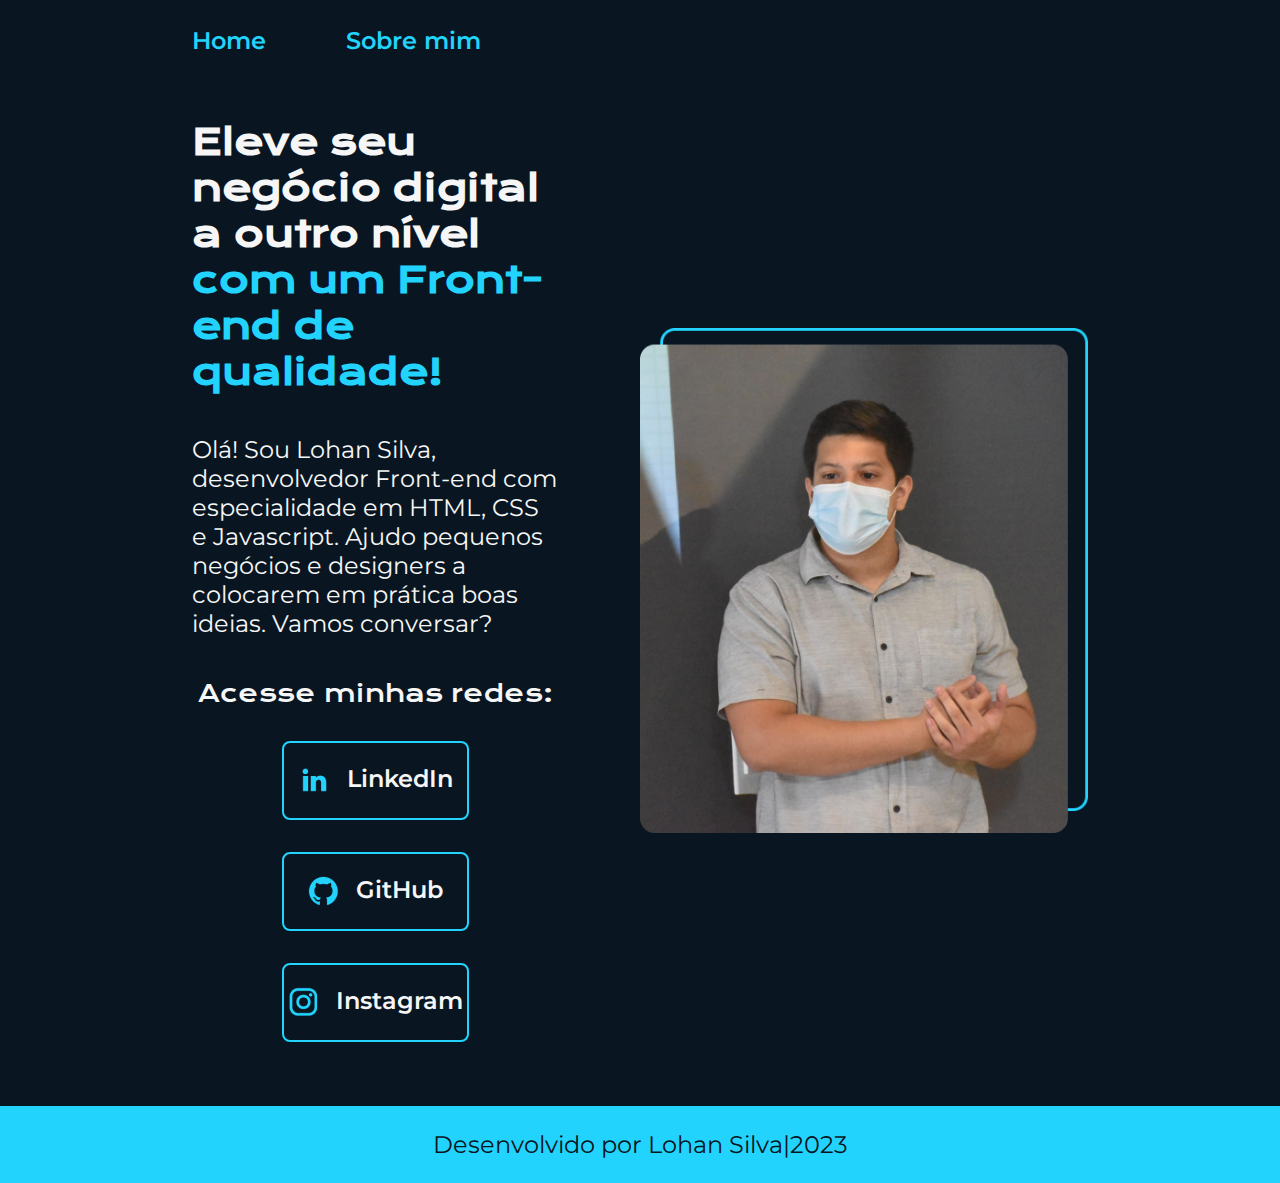
<file: index.html>
<!DOCTYPE html>
<html lang="pt-br">
  <head>
    <meta charset="UTF-8" />
    <meta http-equiv="X-UA-Compatible" content="IE=edge" />
    <meta name="viewport" content="width=device-width, initial-scale=1.0" />
    <link rel="stylesheet" href="./styles/style.css">
    <title>Portfolio</title>
  </head>

  <body>
    <header class="cabecalho">
      <nav class="cabecalho__menu">
        <a class="cabecalho__menu__link" href="index.html">Home</a>
        <a class="cabecalho__menu__link" href="about.html">Sobre mim</a>
      </nav>
    </header>

    <main class="apresentacao">

      <section class="apresentacao__conteudo">
        <h1 class="apresentacao__conteudo__titulo">
          Eleve seu negócio digital a outro nível
          <strong class="titulo-destaque">com um Front-end de qualidade!</strong>
        </h1>
        <p class="apresentacao__conteudo__texto">
          Olá! Sou Lohan Silva, desenvolvedor Front-end com especialidade em HTML,
          CSS e Javascript. Ajudo pequenos negócios e designers a colocarem em
          prática boas ideias. Vamos conversar?
        </p>
        
        <div class="apresentacao__links">
          <h2 class="apresentacao__links__subtitulo">Acesse minhas redes:</h2>
          <a class="apresentacao__links__navegacao" href="https://www.linkedin.com/in/lohansilva" target="_blank">
            <img src="./assets/linkedin.png" alt="Logo do LinkedIn">
            LinkedIn
          </a>
          <a class="apresentacao__links__navegacao" href="https://github.com/lohansilva" target="_blank">
            <img src="./assets/github.png" alt="Logo GitHub">
            GitHub
          </a>
          <a class="apresentacao__links__navegacao" href="https://www.instagram.com/italo_lohan/" target="_blank">
            <img src="./assets/instagram.png" alt="Logo Instagram">
            Instagram
          </a>
        </div>
        
      </section>
      <img class="apresentacao__imagem" src="./assets/Imagem.png" alt="Foto do Lohan Silva">

    </main>

    <footer class="rodape">
      <p>Desenvolvido por Lohan Silva|2023</p>
    </footer>
  </body>

</html>
</file>
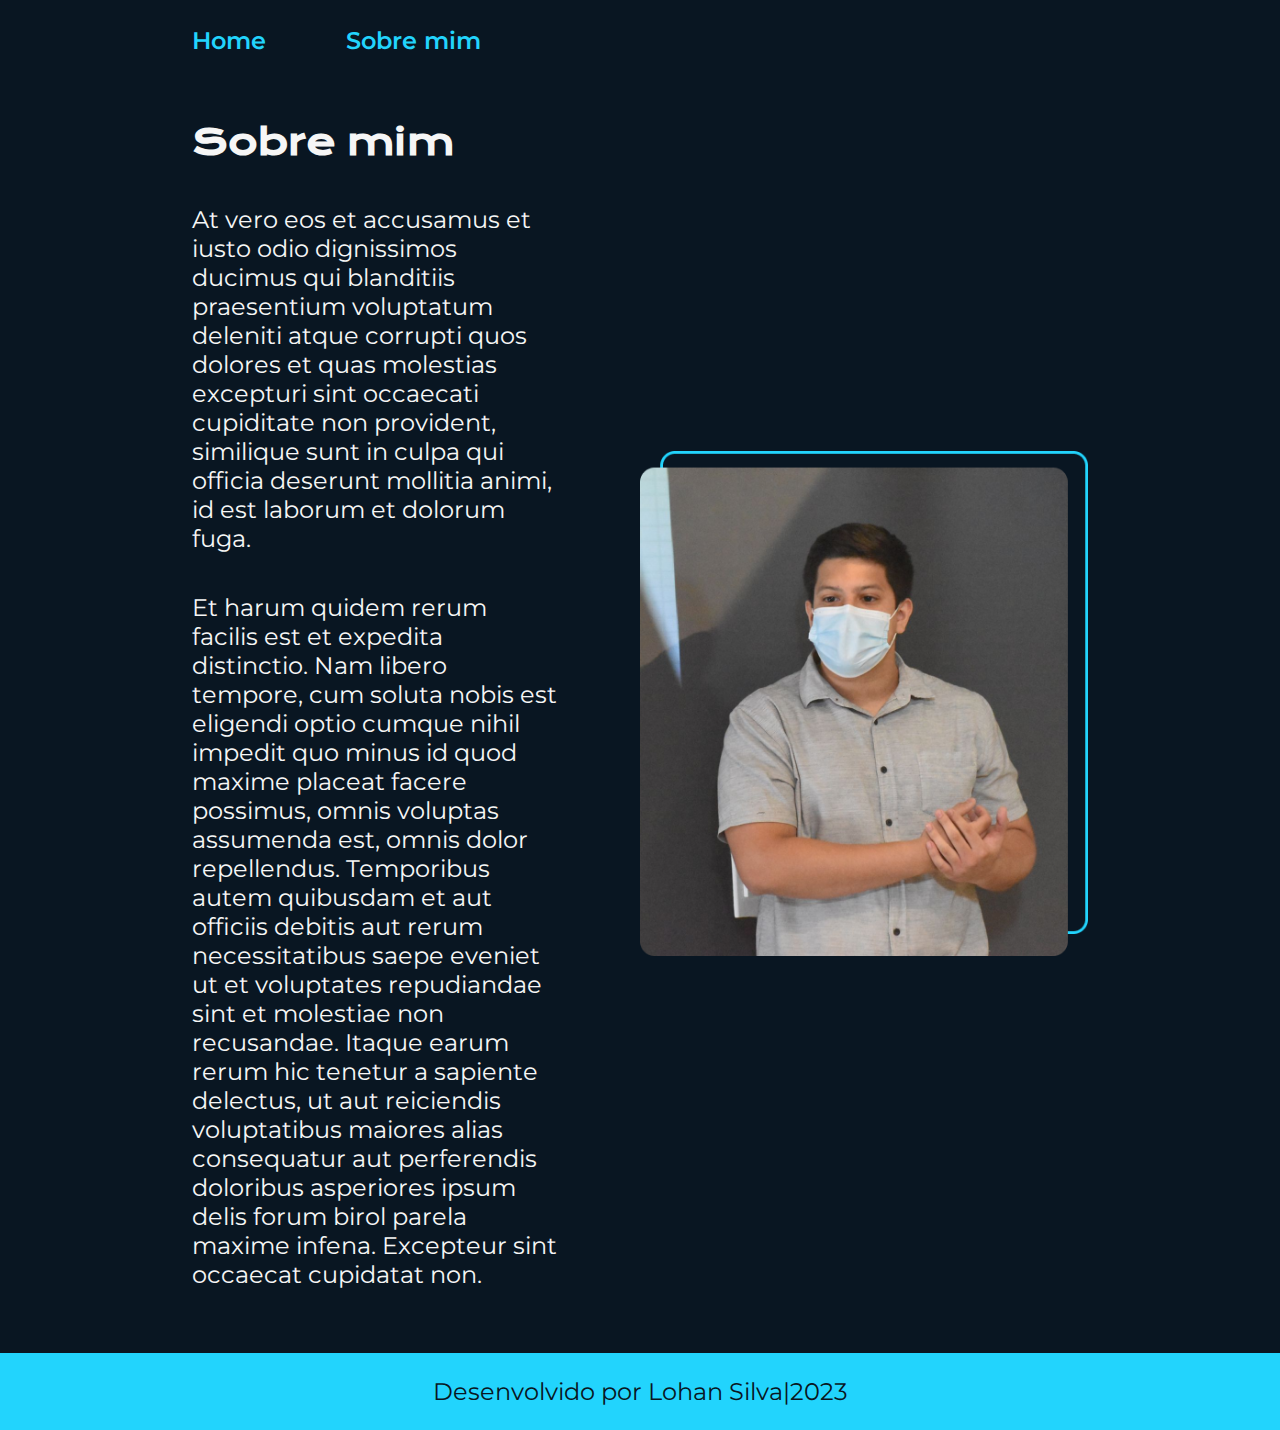
<file: about.html>
<!DOCTYPE html>
<html lang="pt-br">
<head>
    <meta charset="UTF-8">
    <meta http-equiv="X-UA-Compatible" content="IE=edge">
    <meta name="viewport" content="width=device-width, initial-scale=1.0">
    <title>Sobre mim</title>
    <link rel="stylesheet" href="./styles/style.css">
</head>
<body>
    <header class="cabecalho">
        <nav class="cabecalho__menu">
          <a class="cabecalho__menu__link" href="index.html">Home</a>
          <a class="cabecalho__menu__link" href="about.html">Sobre mim</a>
        </nav>
      </header>

    <main class="apresentacao">
        <section class="apresentacao__conteudo">
            <h1 class="apresentacao__conteudo__titulo">Sobre mim</h1>
            <p class="apresentacao__conteudo__texto">At vero eos et accusamus et iusto odio dignissimos ducimus qui blanditiis praesentium voluptatum deleniti atque corrupti quos dolores et quas molestias excepturi sint occaecati cupiditate non provident, similique sunt in culpa qui officia deserunt mollitia animi, id est laborum et dolorum fuga.</p>
            <p class="apresentacao__conteudo__texto">Et harum quidem rerum facilis est et expedita distinctio. Nam libero tempore, cum soluta nobis est eligendi optio cumque nihil impedit quo minus id quod maxime placeat facere possimus, omnis voluptas assumenda est, omnis dolor repellendus. Temporibus autem quibusdam et aut officiis debitis aut rerum necessitatibus saepe eveniet ut et voluptates repudiandae sint et molestiae non recusandae. Itaque earum rerum hic tenetur a sapiente delectus, ut aut reiciendis voluptatibus maiores alias consequatur aut perferendis doloribus asperiores ipsum delis forum birol parela maxime infena. Excepteur sint occaecat cupidatat non.</p>
        </section>

        <img class="apresentacao__imagem" src="./assets/Imagem.png" alt="Foto do Lohan Silva">
    </main>

    <footer class="rodape">
        <p>Desenvolvido por Lohan Silva|2023</p>
      </footer>
</body>
</html>
</file>
<file: styles/style.css>
@import url('https://fonts.googleapis.com/css2?family=Krona+One&family=Montserrat:wght@400;600&display=swap');

:root {
    --cor-primaria: rgb(9, 22, 34);
    --cor-secundaria: #F6F6F6;
    --cor-terciaria: #22D4FD;
    --cor-hover: #272727;

    --fonte-primaria: 'Krona One', sans-serif;
    --fonte-secundaria: 'Montserrat', sans-serif;
}

* {
    margin: 0;
    padding: 0;
}

body {
    box-sizing: border-box;
    background-color: var(--cor-primaria);
    color: var(--cor-secundaria);
}

.cabecalho {
    padding: 2% 0% 0% 15%;
}

.cabecalho__menu {
    display: flex;
    gap: 80px;
}

.cabecalho__menu__link {
    font-family: var(--fonte-secundaria);
    font-size: 1.5rem;
    font-weight: 600;
    color: var(--cor-terciaria);
    text-decoration: none;
}

.apresentacao {
    padding: 5% 15%;
    display: flex;
    align-items: center;
    justify-content: space-between;
    gap: 82px;
}

.apresentacao__conteudo {
    width: 50%;
    display: flex;
    flex-direction: column;
    gap: 40px;
}

.apresentacao__conteudo__titulo {
    font-size: 2.25rem;
    font-family: var(--fonte-primaria);
}

.titulo-destaque {
    color: var(--cor-terciaria);
}

.apresentacao__conteudo__texto {
    font-size: 1.5rem;
    font-family: var(--fonte-secundaria);
}

.apresentacao__links {
    display: flex;
    flex-direction: column;
    justify-content: space-between;
    align-items: center;
    gap: 32px;
}

.apresentacao__links__subtitulo {
    font-family: var(--fonte-primaria);
    font-weight: 400;
    font-size: 1.5rem;
}

.apresentacao__links__navegacao {
    display: flex;
    justify-content: center;
    gap: 16px;
    border: 2px solid var(--cor-terciaria);
    width: 50%;
    text-align: center;
    border-radius: 8px;
    font-size: 1.5rem;
    font-weight: 600;
    padding: 21.5px 0;
    text-decoration: none;
    color: var(--cor-secundaria);
    font-family: var(--fonte-secundaria);
}

.apresentacao__links__navegacao:hover {
    background-color: var(--cor-hover);
    font-size: 1.625rem;
    width: 390px;
} 

.apresentacao__imagem {
    width: 50%;
}

.rodape {
    padding: 24px;
    color: var(--cor-primaria);
    background-color: var(--cor-terciaria);
    text-align: center;
    font-family: var(--fonte-secundaria);
    font-size: 1.5rem;
    font-weight: 400;
}

@media(max-width: 1200px) {

    .cabecalho {
        padding: 10%;
    }

    .cabecalho__menu {
        justify-content: center;
    }

    .apresentacao{
        flex-direction: column-reverse;
        padding: 5%;
    }

    .apresentacao__conteudo {
        width: auto;
    }

    
}
</file>
